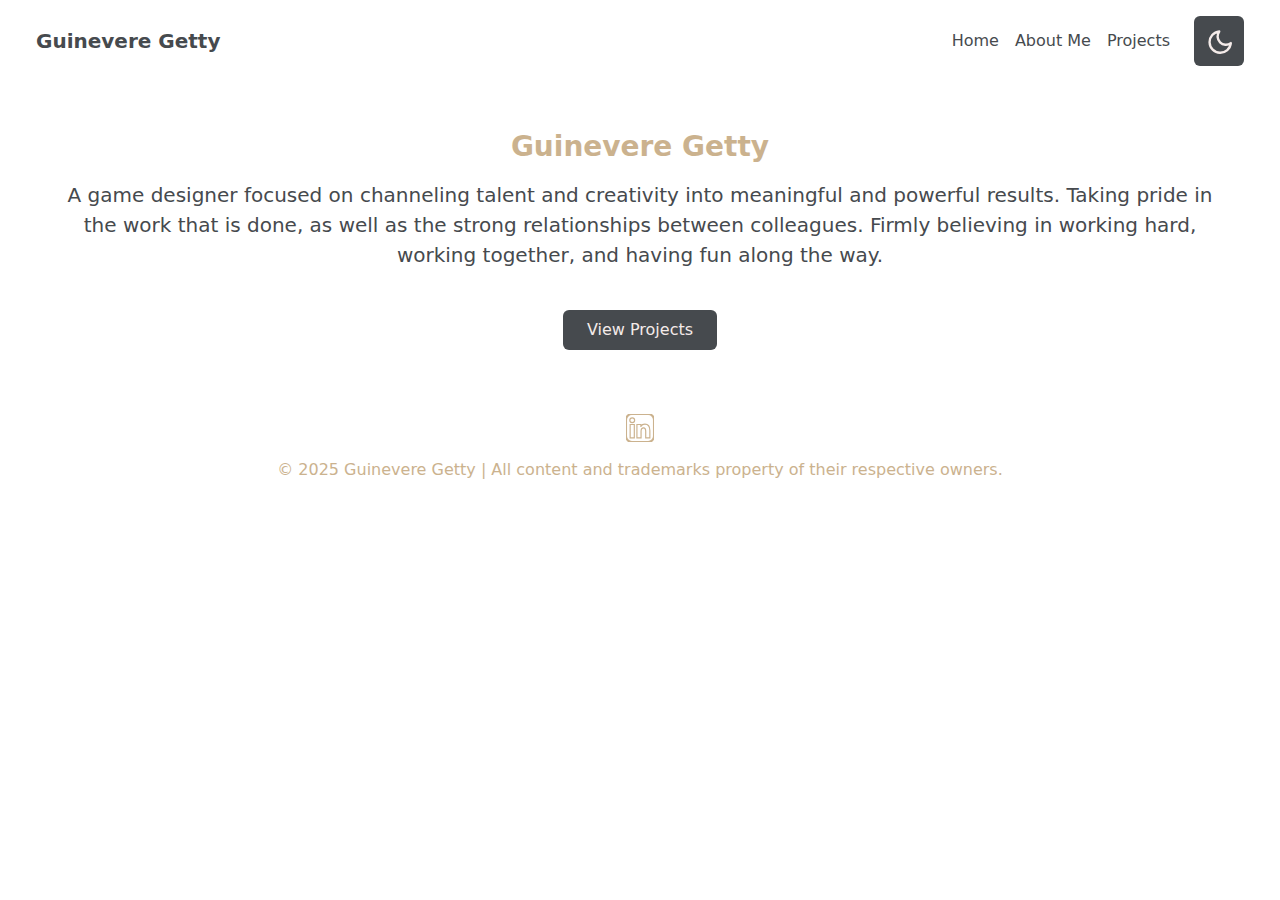
<file: index.html>
<!DOCTYPE html>
<html lang="en" data-bs-theme="dark">

	<head>
		<meta charset="UTF-8">
		<meta name="viewport" content="width=device-width, initial-scale=1">
		<title>
			Guinevere Getty
		</title>
		<link href="https://cdn.jsdelivr.net/npm/bootstrap@5.3.3/dist/css/bootstrap.min.css" rel="stylesheet">
		<link href="./stylesheet.css" rel="stylesheet">
	</head>

	<body>
		<nav class="navbar navbar-expand-lg px-4 py-3">
			<div class="container-fluid">
				<a class="navbar-brand fw-bold" href="index.html">
					Guinevere Getty
				</a>
				<button class="navbar-toggler" type="button" data-bs-toggle="collapse" data-bs-target="#navbarNav">
					<span class="navbar-toggler-icon">
					</span>
				</button>
				<div class="collapse navbar-collapse justify-content-end" id="navbarNav">
					<ul class="navbar-nav align-items-center">
						<li class="nav-item">
							<a class="nav-link" href="index.html">
								Home
							</a>
						</li>
						<li class="nav-item">
							<a class="nav-link" href="aboutme.html">
								About Me
							</a>
						</li>
						<li class="nav-item">
							<a class="nav-link" href="portfolio.html">
								Projects
							</a>
						</li>
						<li class="nav-item ms-3">
							<button class="btn btn-custom d-flex align-items-center justify-content-center" id="themeToggle" onclick="toggleTheme()" style="width: 50px; height: 50px;">
								<!-- Default Moon Icon -->
								<svg id="themeIcon" xmlns="http://www.w3.org/2000/svg" fill="none" viewBox="0 0 24 24" stroke="currentColor" width="24" height="24">
									<path stroke-linecap="round" stroke-linejoin="round" stroke-width="2" d="M21 12.79A9 9 0 1111.21 3 7 7 0 0021 12.79z">
									</path>
								</svg>
							</button>
						</li>
					</ul>
				</div>
			</div>
		</nav>
		
		<main class="text-center">
			<div class="hero-section"></div>
			<div class="p-5">
				<h1 class="fw-bold fs-3" style="color: #cbb28e;">
					Guinevere Getty
				</h1>
				<p class="lead mt-3 fs-5">
					A game designer focused on channeling talent and creativity into meaningful and powerful results. Taking pride in the work that is done, as well as the strong relationships between colleagues. Firmly believing in working hard, working together, and having fun along the way.
				</p>
				<a href="portfolio.html" class="btn btn-custom mt-4 px-4 py-2">
					View Projects
				</a>
			</div>
		</main>
		
		<footer class="text-center py-2 mt-2">
			<div class="d-flex justify-content-center align-items-center mb-3">
				<a href="https://www.linkedin.com/in/guinevere-getty/" target="_blank" class="social-icon" aria-label="LinkedIn">
					<svg xmlns="http://www.w3.org/2000/svg" width="28" height="28" viewBox="0 0 24 24" fill="currentColor" role="img" aria-hidden="true">
						<title>
							LinkedIn
						</title>
						<!-- Main LinkedIn icon path (excluding original outer box) -->
						<path d="M20.45 20.45h-3.554v-5.568c0-1.33-.023-3.04-1.85-3.04-1.852 0-2.135 1.446-2.135 2.94v5.668H9.358V9h3.414v1.56h.049c.475-.898 1.637-1.85 3.368-1.85 3.6 0 4.264 2.368 4.264 5.448v6.292zM5.337 7.433a2.063 2.063 0 1 1 0-4.126 2.063 2.063 0 0 1 0 4.126zm1.78 13.017H3.558V9h3.559v11.45z">
						</path>
						<!-- Replace the original outer box with a rounded rectangle -->
						<rect x="0" y="0" width="24" height="24" rx="5" ry="5" fill="none" stroke-width="1.8">
						</rect>
					</svg>
				</a>
				<!-- <a href="https://www.artstation.com/yourprofile" target="_blank" class="social-icon" aria-label="ArtStation">
					<svg fill="#cbb28e" width="28" height="28" viewBox="0 0 24.00 24.00" role="img" xmlns="http://www.w3.org/2000/svg" stroke="#cbb28e" stroke-width="1.8">
						<title>
							ArtStation
						</title>
						<path d="M0 17.723l2.027 3.505h.001a2.424 2.424 0 0 0 2.164 1.333h13.457l-2.792-4.838H0zm24 .025c0-.484-.143-.935-.388-1.314L15.728 2.728a2.424 2.424 0 0 0-2.142-1.289H9.419L21.598 22.54l1.92-3.325c.378-.637.482-.919.482-1.467zm-11.129-3.462L7.428 4.858l-5.444 9.428h10.887z">
						</path>
					</svg>
				</a> -->
				<!-- <a href="https://github.com/yourprofile" target="_blank" class="social-icon" aria-label="GitHub">
					<svg xmlns="http://www.w3.org/2000/svg" width="37" height="37" viewBox="0 0 24 24" fill="none" stroke="#cbb28e" stroke-width="1.6">
						<title>
							GitHub
						</title>
						<path d="M9 19c-4.5 1.5-5-2.2-6-2.5M15 22v-2.3c0-.8.1-1.4-.5-2.1 1.7-.2 3.5-.8 3.5-3.9 0-.9-.3-1.6-.8-2.3.1-.3.3-1.3-.1-2.6 0 0-.7-.2-2.5 1a8.9 8.9 0 0 0-5 0c-1.8-1.2-2.5-1-2.5-1-.4 1.3-.2 2.3-.1 2.6-.5.7-.8 1.4-.8 2.3 0 3.1 1.8 3.7 3.5 3.9-.3.3-.6.8-.5 1.6v2.3">
						</path>
					</svg>
				</a> -->
			</div>
			<p style="color: #cbb28e;">
				&copy; 2025 Guinevere Getty | All content and trademarks property of their respective owners.
			</p>
		</footer>
		
		<script src="./themetoggle.js">
		</script>
	
		<script src="https://cdn.jsdelivr.net/npm/bootstrap@5.3.3/dist/js/bootstrap.bundle.min.js">
		</script>
	</body>
</html>
</file>
<file: stylesheet.css>
body {
	background-color: #464a4e;
	color: #ffffff;
	opacity: 0;
	transition: background-color 0.3s, color 0.3s, opacity 2.0s ease-in-out;
}

body.fade-in {
	opacity: 1;
}

header, footer {
	color: #cbb28e;
}

.btn-custom {
	background-color: #f4ebe9;
	color: #464a4e;
	border: none;
	transition: background-color 0.3s, color 0.3s;
}

.btn-close {
	color: #464a4e;
}

.modal-content {
	background-color: #464a4e;
	color: #ffffff;
}

.btn-custom:hover {
	background-color: #e5d8d4;
}

/* Custom Light Theme Styling */
[data-bs-theme="light"] body {
	background-color: #ffffff !important;
	color: #464a4e !important;
	transition: background-color 0.3s, color 0.3s, opacity 2.0s ease-in-out;
}

[data-bs-theme="light"] .btn-custom {
	background-color: #464a4e;
	color: #f4ebe9;
}

[data-bs-theme="light"] .btn-close {
	color: #f4ebe9;
}

[data-bs-theme="light"] .btn-custom:hover {
	background-color: #2f3235;
}

[data-bs-theme="light"] nav a {
	color: #464a4e !important;
}

[data-bs-theme="light"] .social-icon svg {
	stroke: #cbb28e;
}

[data-bs-theme="light"] .social-icon:hover svg {
	stroke: #8c7458;
}

[data-bs-theme="light"] .modal-content {
	background-color: #ffffff !important;
	color: #464a4e !important;
}

.home-img {
	border-radius: 10px;
	width: 100%;
	height: auto;
}

nav a {
	color: #ffffff !important;
}

.theme-light nav a {
	color: #464a4e !important;
}

/* Sun Rotation */
@keyframes rotateSlow {
	from {
		transform: rotate(0deg);
	}
	to {
		transform: rotate(360deg);
	}
}

.rotate {
	animation: rotateSlow 8s linear infinite;
}

/* Social Icon Hover Effects */
.social-icon svg {
	stroke: #cbb28e;
	fill: none;
	transition: transform 0.3s ease, stroke 0.3s ease;
}

.social-icon:hover svg {
	transform: scale(1.1);
	stroke: #e5d8d4;
}

.theme-light .social-icon svg {
	stroke: #cbb28e;
}

.theme-light .social-icon:hover svg {
	stroke: #8c7458;
}

.social-icon {
	outline: none;
	text-decoration: none;
	margin: 0 12px;
}

.social-icon:focus {
	outline: none;
	box-shadow: none;
}

/* Image Hover */
.image-icon {
	transition: transform 0.3s ease;
}

.image-icon:hover {
	transform: scale(1.1);
}

/* Move carousel indicators below the image */
.carousel-indicators {
	position: static !important; /* Removes absolute positioning */
	margin-top: 1rem !important; /* Adds space between image and indicators */
}

[data-bs-theme="dark"] .carousel-indicators [data-bs-target] {
	background-color: #cbb28e; /* Optional: style them */
}

[data-bs-theme="light"] .carousel-indicators [data-bs-target] {
	background-color: #464a4e; /* Optional: style them */
}

[data-bs-theme="dark"] {
	--bs-carousel-control-icon-filter: none !important;
}

[data-bs-theme="dark"] .carousel-control-next-icon {
	background-image: url("data:image/svg+xml,%3Csvg viewBox='-2.4 -2.4 28.80 28.80' fill='none' xmlns='http://www.w3.org/2000/svg' stroke='%23cbb28e' transform='rotate(0)' stroke-width='0.00024000000000000003'%3E%3Cg id='SVGRepo_bgCarrier' stroke-width='0'%3E%3C/g%3E%3Cg id='SVGRepo_tracerCarrier' stroke-linecap='round' stroke-linejoin='round' stroke='%23CCCCCC' stroke-width='0.43200000000000005'%3E%3C/g%3E%3Cg id='SVGRepo_iconCarrier'%3E%3Cpath d='M7.82054 20.7313C8.21107 21.1218 8.84423 21.1218 9.23476 20.7313L15.8792 14.0868C17.0505 12.9155 17.0508 11.0167 15.88 9.84497L9.3097 3.26958C8.91918 2.87905 8.28601 2.87905 7.89549 3.26958C7.50497 3.6601 7.50497 4.29327 7.89549 4.68379L14.4675 11.2558C14.8581 11.6464 14.8581 12.2795 14.4675 12.67L7.82054 19.317C7.43002 19.7076 7.43002 20.3407 7.82054 20.7313Z' fill='%23cbb28e'%3E%3C/path%3E%3C/g%3E%3C/svg%3E");
}

[data-bs-theme="light"] .carousel-control-next-icon {
	background-image: url("data:image/svg+xml,%3Csvg viewBox='-2.4 -2.4 28.80 28.80' fill='none' xmlns='http://www.w3.org/2000/svg' stroke='%23464a4e' transform='rotate(0)' stroke-width='0.00024000000000000003'%3E%3Cg id='SVGRepo_bgCarrier' stroke-width='0'%3E%3C/g%3E%3Cg id='SVGRepo_tracerCarrier' stroke-linecap='round' stroke-linejoin='round' stroke='%23CCCCCC' stroke-width='0.43200000000000005'%3E%3C/g%3E%3Cg id='SVGRepo_iconCarrier'%3E%3Cpath d='M7.82054 20.7313C8.21107 21.1218 8.84423 21.1218 9.23476 20.7313L15.8792 14.0868C17.0505 12.9155 17.0508 11.0167 15.88 9.84497L9.3097 3.26958C8.91918 2.87905 8.28601 2.87905 7.89549 3.26958C7.50497 3.6601 7.50497 4.29327 7.89549 4.68379L14.4675 11.2558C14.8581 11.6464 14.8581 12.2795 14.4675 12.67L7.82054 19.317C7.43002 19.7076 7.43002 20.3407 7.82054 20.7313Z' fill='%23464a4e'%3E%3C/path%3E%3C/g%3E%3C/svg%3E");
}

[data-bs-theme="dark"] .carousel-control-prev-icon {
	background-image: url("data:image/svg+xml,%3Csvg viewBox='-2.4 -2.4 28.80 28.80' fill='none' xmlns='http://www.w3.org/2000/svg' stroke='%23cbb28e' stroke-width='0.00024000000000000003'%3E%3Cg id='SVGRepo_bgCarrier' stroke-width='0'%3E%3C/g%3E%3Cg id='SVGRepo_tracerCarrier' stroke-linecap='round' stroke-linejoin='round' stroke='%23CCCCCC' stroke-width='0.144'%3E%3C/g%3E%3Cg id='SVGRepo_iconCarrier'%3E%3Cpath d='M16.1795 3.26875C15.7889 2.87823 15.1558 2.87823 14.7652 3.26875L8.12078 9.91322C6.94952 11.0845 6.94916 12.9833 8.11996 14.155L14.6903 20.7304C15.0808 21.121 15.714 21.121 16.1045 20.7304C16.495 20.3399 16.495 19.7067 16.1045 19.3162L9.53246 12.7442C9.14194 12.3536 9.14194 11.7205 9.53246 11.33L16.1795 4.68297C16.57 4.29244 16.57 3.65928 16.1795 3.26875Z' fill='%23cbb28e'%3E%3C/path%3E%3C/g%3E%3C/svg%3E");
}

[data-bs-theme="light"]  .carousel-control-prev-icon {
	background-image: url("data:image/svg+xml,%3Csvg viewBox='-2.4 -2.4 28.80 28.80' fill='none' xmlns='http://www.w3.org/2000/svg' stroke='%23464a4e' stroke-width='0.00024000000000000003'%3E%3Cg id='SVGRepo_bgCarrier' stroke-width='0'%3E%3C/g%3E%3Cg id='SVGRepo_tracerCarrier' stroke-linecap='round' stroke-linejoin='round' stroke='%23CCCCCC' stroke-width='0.144'%3E%3C/g%3E%3Cg id='SVGRepo_iconCarrier'%3E%3Cpath d='M16.1795 3.26875C15.7889 2.87823 15.1558 2.87823 14.7652 3.26875L8.12078 9.91322C6.94952 11.0845 6.94916 12.9833 8.11996 14.155L14.6903 20.7304C15.0808 21.121 15.714 21.121 16.1045 20.7304C16.495 20.3399 16.495 19.7067 16.1045 19.3162L9.53246 12.7442C9.14194 12.3536 9.14194 11.7205 9.53246 11.33L16.1795 4.68297C16.57 4.29244 16.57 3.65928 16.1795 3.26875Z' fill='%23464a4e'%3E%3C/path%3E%3C/g%3E%3C/svg%3E");
}
</file>
